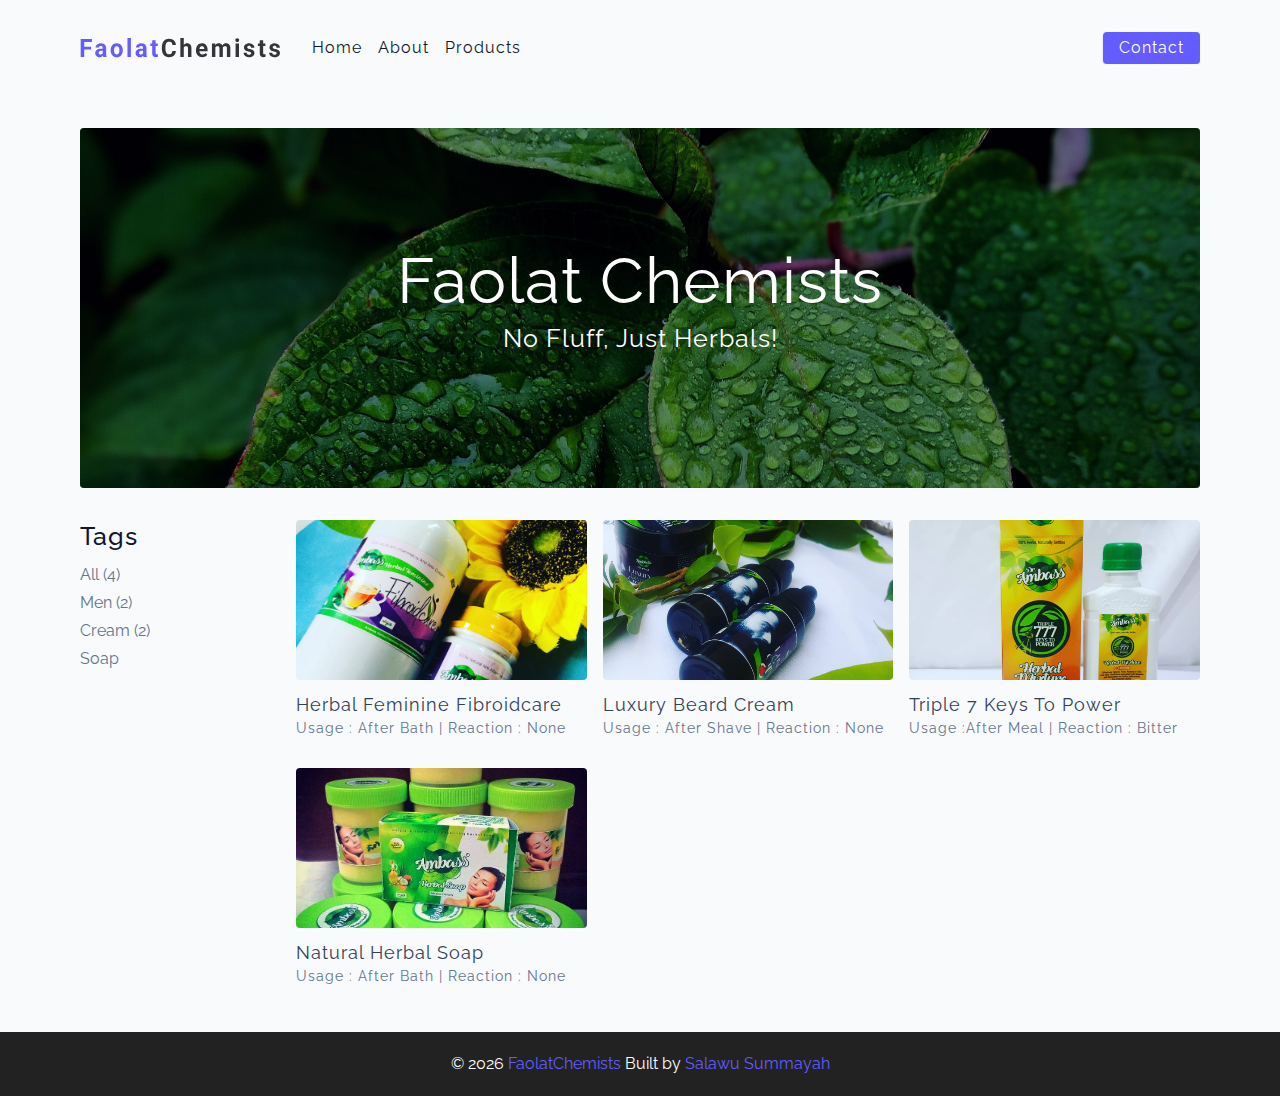
<file: index.html>
<!DOCTYPE html>
<html>
<head>
	<meta charset="utf-8">
	<meta name="viewport" content="width=device-width, initial-scale=1">
	<title>Faolat Chemists</title>
	<link rel="shortcut icon" href="./assets/favicon.ico" type="image/x-icon" />
    <!-- normalize -->
    <link rel="stylesheet" href="./css/normalize.css" />
    <!-- font-awesome -->
    <link
      rel="stylesheet"
      href="https://cdnjs.cloudflare.com/ajax/libs/font-awesome/5.14.0/css/all.min.css"
    />
    <!-- main css -->
    <link rel="stylesheet" href="./css/main.css" />
    <!-- font -->
    <link rel="preconnect" href="https://fonts.googleapis.com">
    <link rel="preconnect" href="https://fonts.gstatic.com" crossorigin>
    <link href="https://fonts.googleapis.com/css2?family=Raleway&display=swap" rel="stylesheet">
  </head>
  <body>
</head>
<body>
<!-- nav  -->
    <nav class="navbar">
      <div class="nav-center">
        <div class="nav-header">
          <a href="index.html" class="nav-logo">
            <img src="./assets/logo.svg" alt="simply recipes" />
          </a>
          <button class="nav-btn btn">
            <i class="fas fa-align-justify"></i>
          </button>
        </div>
        <div class="nav-links">
          <a href="index.html" class="nav-link"> home </a>
          <a href="about.html" class="nav-link"> about </a>
          <a href="recipes.html" class="nav-link"> products </a>

          <div class="nav-link contact-link">
            <a href="contact.html" class="btn"> contact </a>
          </div>
        </div>
      </div>
    </nav>
    <!-- end of nav -->
    <!-- main -->
    <main class="page">
      <!-- header -->
      <header class="hero">
        <div class="hero-container">
          <div class="hero-text">
            <h1>Faolat Chemists</h1>
            <h4>no fluff, just Herbals!</h4>
          </div>
        </div>
      </header>
      <!-- end of header -->
      <section class="recipes-container">
        <!-- tag container -->
        <div class="tags-container">
          <h4>Tags</h4>
          <div class="tags-list">
            <a href="single-recipe.html">All (4)</a>
            <a href="single-recipe.html#beard">Men (2)</a>
            <a href="single-recipe.html#beard">Cream (2)</a>
            <a href="single-recipe.html#natural">Soap</a>
          </div>
        </div>
        <!-- end of tag container -->
        <!-- recipes list -->
        <div class="recipes-list">
          <!-- single recipe -->
          <a href="single-recipe.html" class="recipe">
            <img
              src="./assets/recipes/recipe-1.jpg"
              class="img recipe-img"
              alt=""
            />
            <h5>Herbal Feminine Fibroidcare</h5>
            <p>Usage : After Bath | Reaction : None</p>
          </a>
          <!-- end of single recipe -->
          <!-- single recipe -->
          <a href="single-recipe.html#beard" class="recipe">
            <img
              src="./assets/recipes/recipe-2.jpg"
              class="img recipe-img"
              alt=""
            />
            <h5> Luxury Beard Cream</h5>
            <p>Usage : After Shave | Reaction : None</p>
          </a>
          <!-- end of single recipe -->
          <!-- single recipe -->
          <a href="single-recipe.html#keys" class="recipe">
            <img
              src="./assets/recipes/recipe-3.jfif"
              class="img recipe-img"
              alt=""
            />
            <h5>Triple 7 keys To Power</h5>
            <p>Usage :After Meal | Reaction : Bitter</p>
          </a>
          <!-- end of single recipe -->
          <!-- single recipe -->
          <a href="single-recipe.html#natural" class="recipe">
            <img
              src="./assets/recipes/recipe-4.jpg"
              class="img recipe-img"
              alt=""
            />
            <h5>Natural Herbal Soap</h5>
            <p>Usage : After Bath | Reaction : None</p>
          </a>
          <!-- end of single recipe -->
        </div>
        <!-- end of recipes list -->
      </section>
    </main>
    <!-- end of main -->
    <!-- footer -->
    <footer class="page-footer">
      <p>
        &copy; <span id="date"></span>
        <span class="footer-logo">FaolatChemists</span> Built by
        <a href="https://github.com/summayah13">Salawu Summayah</a>
      </p>
    </footer>
    <script src="./js/app.js"></script>
  </body>
</html>
</body>
</html>
</file>
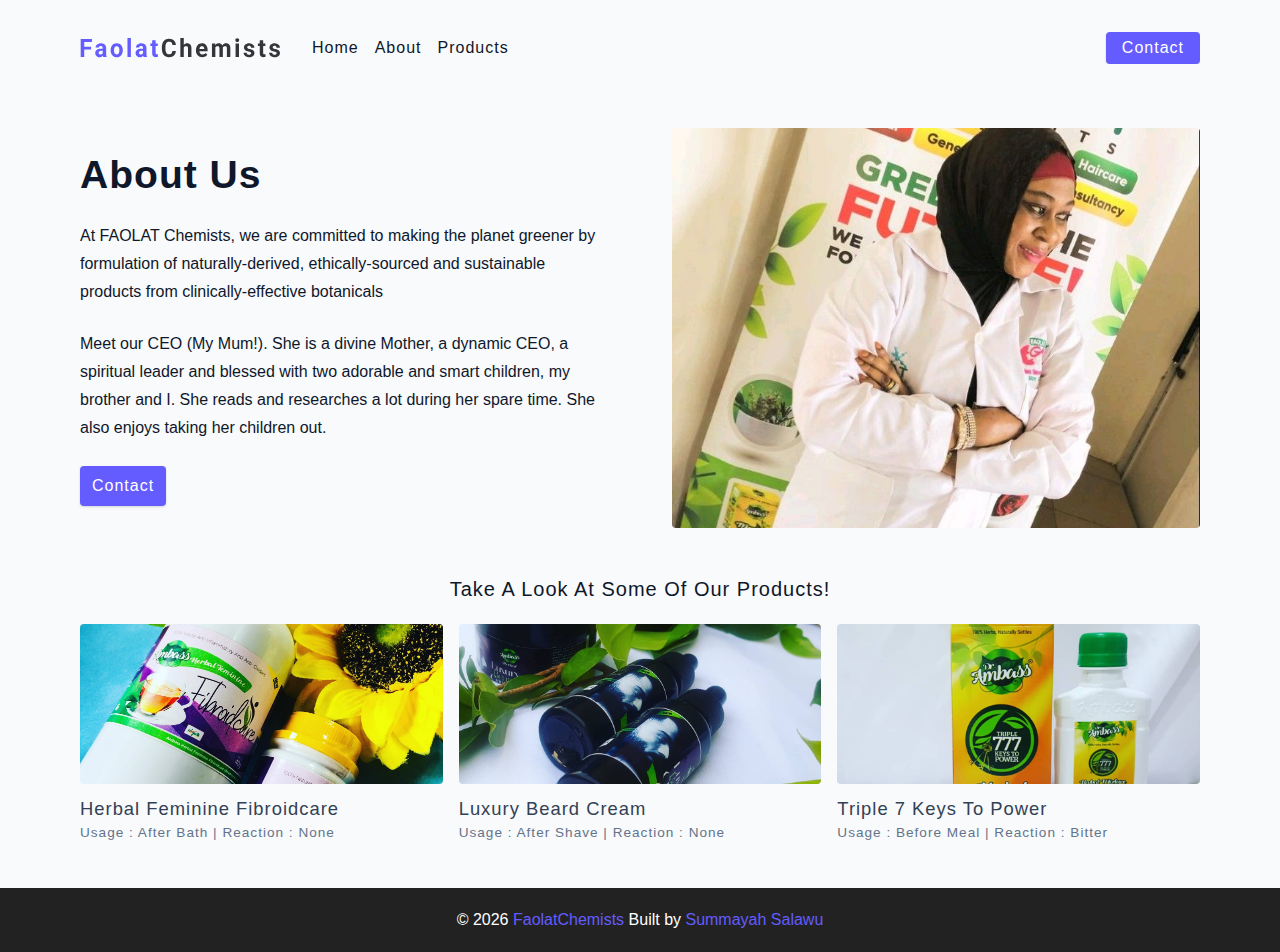
<file: about.html>
<!DOCTYPE html>
<html lang="en">
  <head>
    <meta charset="UTF-8" />
    <meta http-equiv="X-UA-Compatible" content="IE=edge" />
    <meta name="viewport" content="width=device-width, initial-scale=1.0" />
    <title>About</title>
    <!-- favicon -->
    <link rel="shortcut icon" href="./assets/favicon.ico" type="image/x-icon" />
    <!-- normalize -->
    <link rel="stylesheet" href="./css/normalize.css" />
    <!-- font-awesome -->
    <link
      rel="stylesheet"
      href="https://cdnjs.cloudflare.com/ajax/libs/font-awesome/5.14.0/css/all.min.css"
    />
    <!-- main css -->
    <link rel="stylesheet" href="./css/main.css" />
  </head>
  <body>
    <!-- nav  -->
    <nav class="navbar">
      <div class="nav-center">
        <div class="nav-header">
          <a href="index.html" class="nav-logo">
            <img src="./assets/logo.svg" alt="simply recipes" />
          </a>
          <button class="nav-btn btn">
            <i class="fas fa-align-justify"></i>
          </button>
        </div>
        <div class="nav-links">
          <a href="index.html" class="nav-link"> home </a>
          <a href="about.html" class="nav-link"> about </a>
          <a href="recipes.html" class="nav-link"> products </a>

          <div class="nav-link contact-link">
            <a href="contact.html" class="btn"> contact </a>
          </div>
        </div>
      </div>
    </nav>
    <!-- end of nav -->
    <main class="page">
      <section class="about-page">
        <article>
          <h2>About Us</h2>
          <p>
            At FAOLAT Chemists, we are committed to making the planet greener by formulation of naturally-derived, ethically-sourced and sustainable products from clinically-effective botanicals
          </p>
          <p>
            Meet our CEO (My Mum!). She is a divine Mother, a dynamic CEO, a spiritual leader and blessed with two adorable and smart children, my brother and I. She reads and researches a lot during her spare time. She also enjoys taking her children out.
          </p>
          <a href="contact.html" class="btn"> contact </a>
        </article>
        <!-- needs fixes -->
        <img
          src="./assets/about.jfif"
          alt="Person Pouring Salt in Bowl"
          class="img about-img"
        />
      </section>
      <section class="featured-recipes">
        <h5 class="featured-title">Take A Look At Some Of Our Products!</h5>
        <div class="recipes-list">
          <!-- single recipe -->
          <a href="single-recipe.html" class="recipe">
            <img
              src="./assets/recipes/recipe-1.jpg"
              class="img recipe-img"
              alt=""
            />
            <h5>Herbal Feminine Fibroidcare</h5>
            <p>Usage : After Bath | Reaction : None</p>
          </a>
          <!-- end of single recipe -->
          <!-- single recipe -->
          <a href="single-recipe.html" class="recipe">
            <img
              src="./assets/recipes/recipe-2.jpg"
              class="img recipe-img"
              alt=""
            />
            <h5>Luxury Beard Cream</h5>
            <p>Usage : After Shave | Reaction : None</p>
          </a>
          <!-- end of single recipe -->
          <!-- single recipe -->
          <a href="single-recipe.html" class="recipe">
            <img
              src="./assets/recipes/recipe-3.jfif"
              class="img recipe-img"
              alt=""
            />
            <h5>Triple 7 keys To Power</h5>
            <p>Usage : Before Meal | Reaction : Bitter</p>
          </a>
          <!-- end of single recipe -->
        </div>
      </section>
    </main>
    <!-- footer -->
    <footer class="page-footer">
      <p>
        &copy; <span id="date"></span>
        <span class="footer-logo">FaolatChemists</span> Built by
        <a href="https://github.com/summayah13">Summayah Salawu</a>
      </p>
    </footer>
    <script src="./js/app.js"></script>
  </body>
</html>
</file>
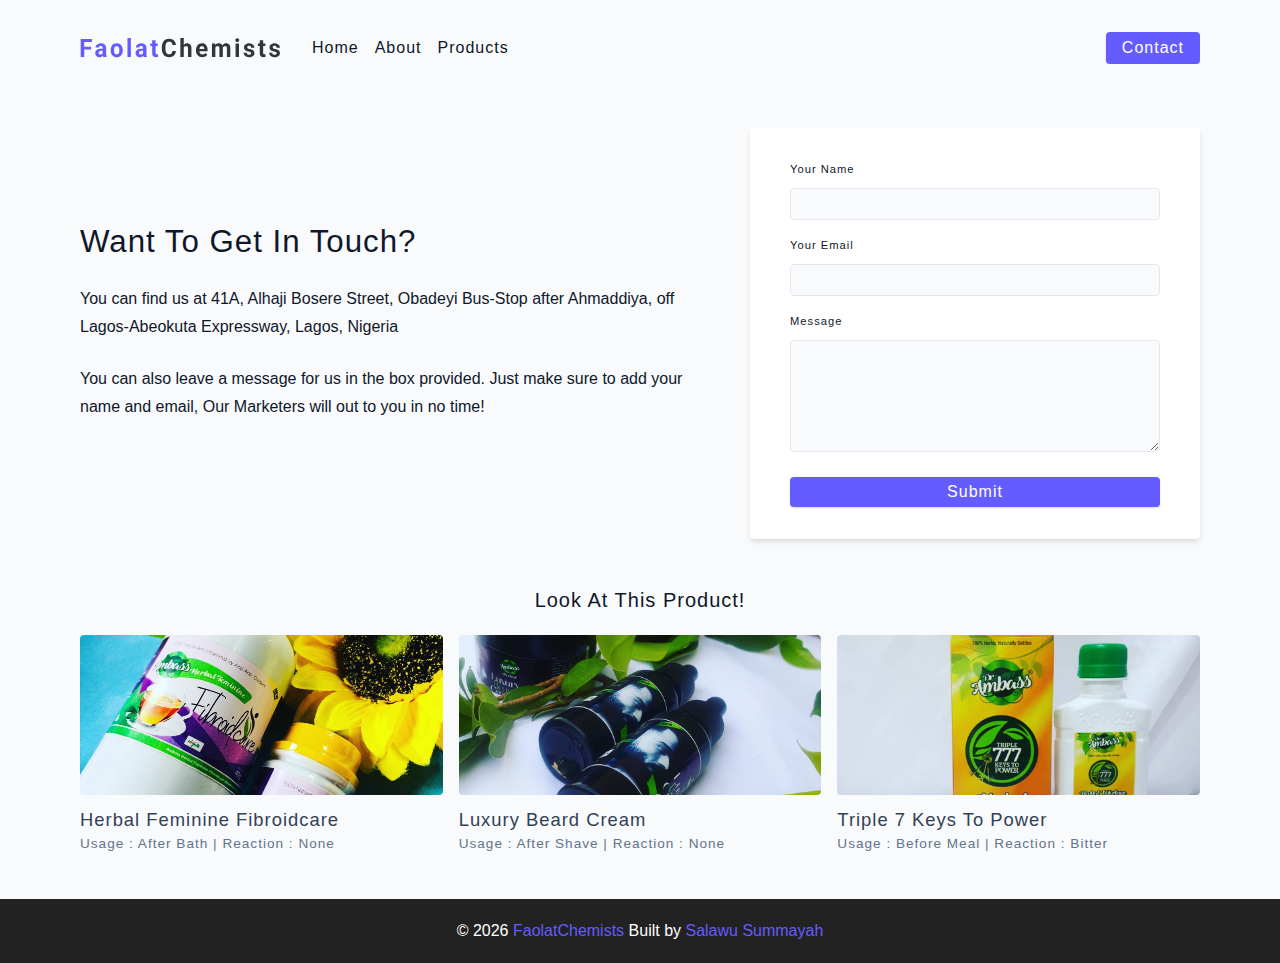
<file: contact.html>
<!DOCTYPE html>
<html lang="en">
  <head>
    <meta charset="UTF-8" />
    <meta http-equiv="X-UA-Compatible" content="IE=edge" />
    <meta name="viewport" content="width=device-width, initial-scale=1.0" />
    <title>Contact</title>
    <!-- favicon -->
    <link rel="shortcut icon" href="./assets/favicon.ico" type="image/x-icon" />
    <!-- normalize -->
    <link rel="stylesheet" href="./css/normalize.css" />
    <!-- font-awesome -->
    <link
      rel="stylesheet"
      href="https://cdnjs.cloudflare.com/ajax/libs/font-awesome/5.14.0/css/all.min.css"
    />
    <!-- main css -->
    <link rel="stylesheet" href="./css/main.css" />
  </head>
  <body>
    <!-- nav  -->
    <nav class="navbar">
      <div class="nav-center">
        <div class="nav-header">
          <a href="index.html" class="nav-logo">
            <img src="./assets/logo.svg" alt="simply recipes" />
          </a>
          <button class="nav-btn btn">
            <i class="fas fa-align-justify"></i>
          </button>
        </div>
        <div class="nav-links">
          <a href="index.html" class="nav-link"> home </a>
          <a href="about.html" class="nav-link"> about </a>
          <a href="recipes.html" class="nav-link"> products </a>

          <div class="nav-link contact-link">
            <a href="contact.html" class="btn"> contact </a>
          </div>
        </div>
      </div>
    </nav>
    <!-- end of nav -->
    <main class="page">
     <section class="contact-container">
          <article class="contact-info">
            <h3>Want To Get In Touch?</h3>
            <p>
             You can find us at 41A, Alhaji Bosere Street, Obadeyi Bus-Stop after Ahmaddiya, off Lagos-Abeokuta Expressway, Lagos, Nigeria
            </p>
            <p>
               You can also leave a message for us in the box provided. Just make sure to add your name and email, Our Marketers will out to you in no time!
            </p>
          </article>
          <article>
            <form class="form contact-form">
              <div class="form-row">
                <label html="name" class="form-label">your name</label>
                <input type="text" name="name" id="name" class="form-input" />
              </div>
              <div class="form-row">
                <label html="email" class="form-label">your email</label>
                <input type="text" name="email" id="email" class="form-input" />
              </div>
              <div class="form-row">
                <label html="message" class="form-label">message</label>
                <textarea name="message" id="message" class="form-textarea"></textarea>
              </div>
              <button type="submit" class="btn btn-block">
                submit
              </button>
            </form>
          </article>
        </section>
     <!-- featured recipes -->
       <section class="featured-recipes">
        <h5 class="featured-title">Look at this product!</h5>
        <div class="recipes-list">
          <!-- single recipe -->
          <a href="single-recipe.html" class="recipe">
            <img
              src="./assets/recipes/recipe-1.jpg"
              class="img recipe-img"
              alt=""
            />
            <h5>Herbal Feminine Fibroidcare</h5>
            <p>Usage : After Bath | Reaction : None</p>
          </a>
          <!-- end of single recipe -->
          <!-- single recipe -->
          <a href="single-recipe.html" class="recipe">
            <img
              src="./assets/recipes/recipe-2.jpg"
              class="img recipe-img"
              alt=""
            />
            <h5>Luxury Beard Cream</h5>
            <p>Usage : After Shave | Reaction : None</p>
          </a>
          <!-- end of single recipe -->
          <!-- single recipe -->
          <a href="single-recipe.html" class="recipe">
            <img
              src="./assets/recipes/recipe-3.jfif"
              class="img recipe-img"
              alt=""
            />
            <h5>Triple 7 keys To Power</h5>
            <p>Usage : Before Meal | Reaction : Bitter</p>
          </a>
          <!-- end of single recipe -->
        </div>
      </section>
    </main>
    <!-- footer -->
    <footer class="page-footer">
      <p>
        &copy; <span id="date"></span>
        <span class="footer-logo">FaolatChemists</span> Built by
        <a href="https://github.com/summayah13">Salawu Summayah</a>
      </p>
    </footer>
    <script src="./js/app.js"></script>
  </body>
</html>
</file>
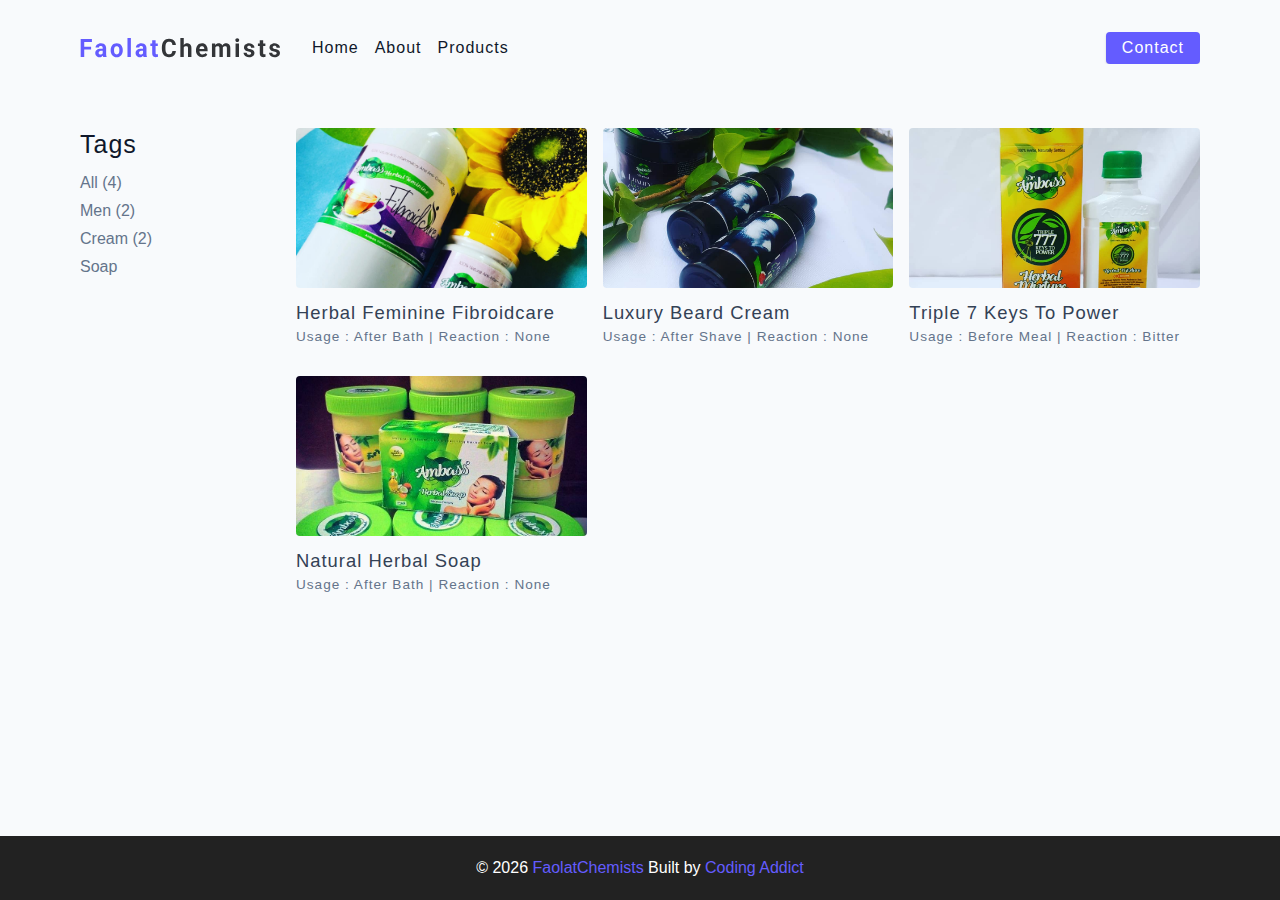
<file: recipes.html>
<!DOCTYPE html>
<html lang="en">
  <head>
    <meta charset="UTF-8" />
    <meta http-equiv="X-UA-Compatible" content="IE=edge" />
    <meta name="viewport" content="width=device-width, initial-scale=1.0" />
    <title>Products</title>
    <!-- favicon -->
    <link rel="shortcut icon" href="./assets/favicon.ico" type="image/x-icon" />
    <!-- normalize -->
    <link rel="stylesheet" href="./css/normalize.css" />
    <!-- font-awesome -->
    <link
      rel="stylesheet"
      href="https://cdnjs.cloudflare.com/ajax/libs/font-awesome/5.14.0/css/all.min.css"
    />
    <!-- main css -->
    <link rel="stylesheet" href="./css/main.css" />
  </head>
  <body>
    <!-- nav  -->
    <nav class="navbar">
      <div class="nav-center">
        <div class="nav-header">
          <a href="index.html" class="nav-logo">
            <img src="./assets/logo.svg" alt="simply recipes" />
          </a>
          <button class="nav-btn btn">
            <i class="fas fa-align-justify"></i>
          </button>
        </div>
        <div class="nav-links">
          <a href="index.html" class="nav-link"> home </a>
          <a href="about.html" class="nav-link"> about </a>
          <a href="recipes.html" class="nav-link"> products </a>

          <div class="nav-link contact-link">
            <a href="contact.html" class="btn"> contact </a>
          </div>
        </div>
      </div>
    </nav>
    <!-- end of nav -->
    <!-- main -->
    <main class="page">
      <section class="recipes-container">
        <!-- tag container -->
        <div class="tags-container">
          <h4>Tags</h4>
          <div class="tags-list">
            <a href="single-recipe.html">All (4)</a>
            <a href="single-recipe.html#beard">Men (2)</a>
            <a href="single-recipe.html#beard">Cream (2)</a>
            <a href="single-recipe.html#natural">Soap</a>
          </div>
        </div>
        <!-- end of tag container -->
          <div class="recipes-list">

          <!-- Herbal Feminine Fibroidcare -->
          <a href="single-recipe.html" class="recipe">
            <img
              src="./assets/recipes/recipe-1.jpg"
              class="img recipe-img"
              alt=""
            />
            <h5>Herbal Feminine Fibroidcare</h5>
            <p>Usage : After Bath | Reaction : None</p>
          </a>
          <!-- End of Herbal Feminine Fibroidcare -->

          <!-- Luxury Beard Cream -->
          <a href="single-recipe.html#beard" class="recipe">
            <img
              src="./assets/recipes/recipe-2.jpg"
              class="img recipe-img"
              alt=""
            />
            <h5>Luxury Beard Cream</h5>
            <p>Usage : After Shave | Reaction : None</p>
          </a>
          <!-- End of Luxury Beard Cream -->

          <!-- Triple 7 keys To Power -->
          <a href="single-recipe.html#keys" class="recipe">
            <img
              src="./assets/recipes/recipe-3.jfif"
              class="img recipe-img"
              alt=""
            />
            <h5>Triple 7 keys To Power</h5>
            <p>Usage : Before Meal | Reaction : Bitter</p>
          </a>
          <!-- End of Triple 7 keys To Power -->

          <!-- Natural Herbal Soap -->
          <a href="single-recipe.html#natural" class="recipe">
            <img
              src="./assets/recipes/recipe-4.jpg"
              class="img recipe-img"
              alt=""
            />
            <h5>Natural Herbal Soap</h5>
            <p>Usage : After Bath | Reaction : None</p>
          </a>
          <!-- End of Natural Herbal Soap -->

        </div>
      </section>
    </main>
    <!-- end of main -->
    <!-- footer -->
    <footer class="page-footer">
      <p>
        &copy; <span id="date"></span>
        <span class="footer-logo">FaolatChemists</span> Built by
        <a href="https://www.johnsmilga.com/">Coding Addict</a>
      </p>
    </footer>
    <script src="./js/app.js"></script>
  </body>
</html>
</file>
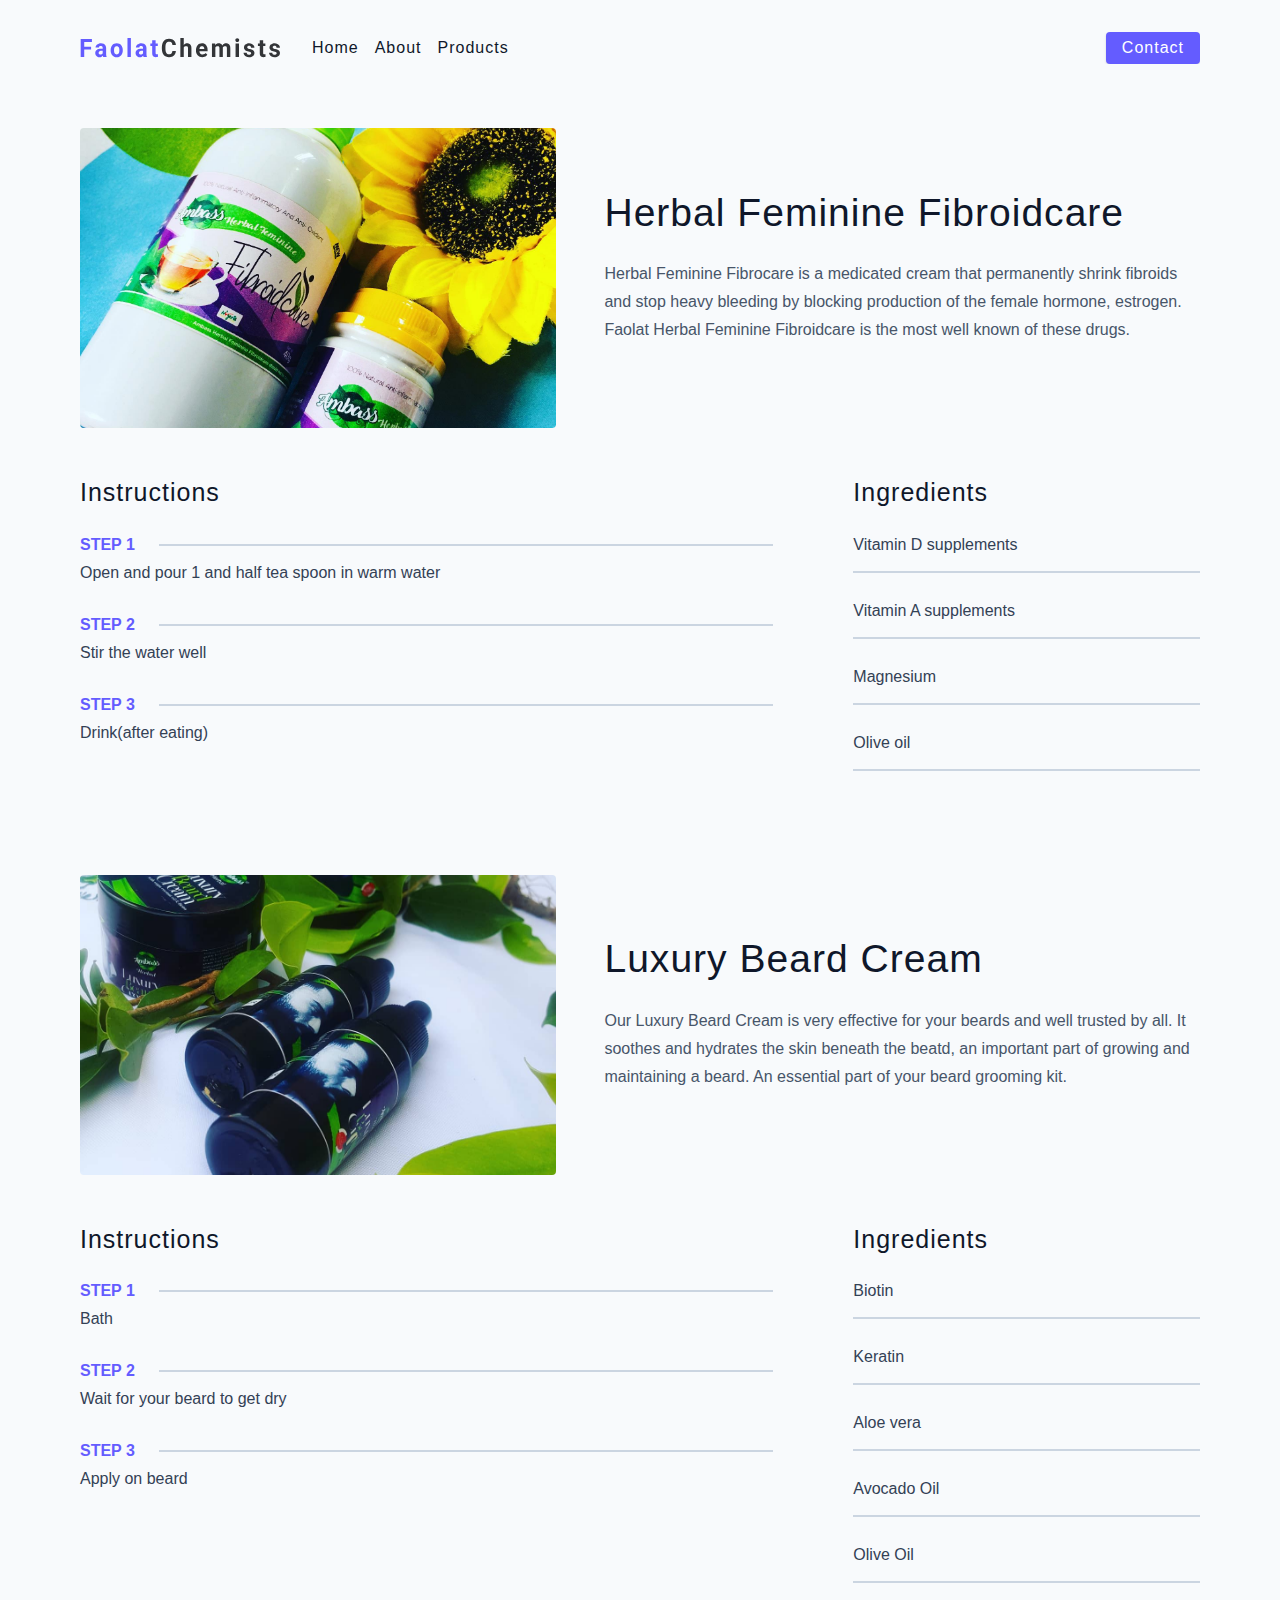
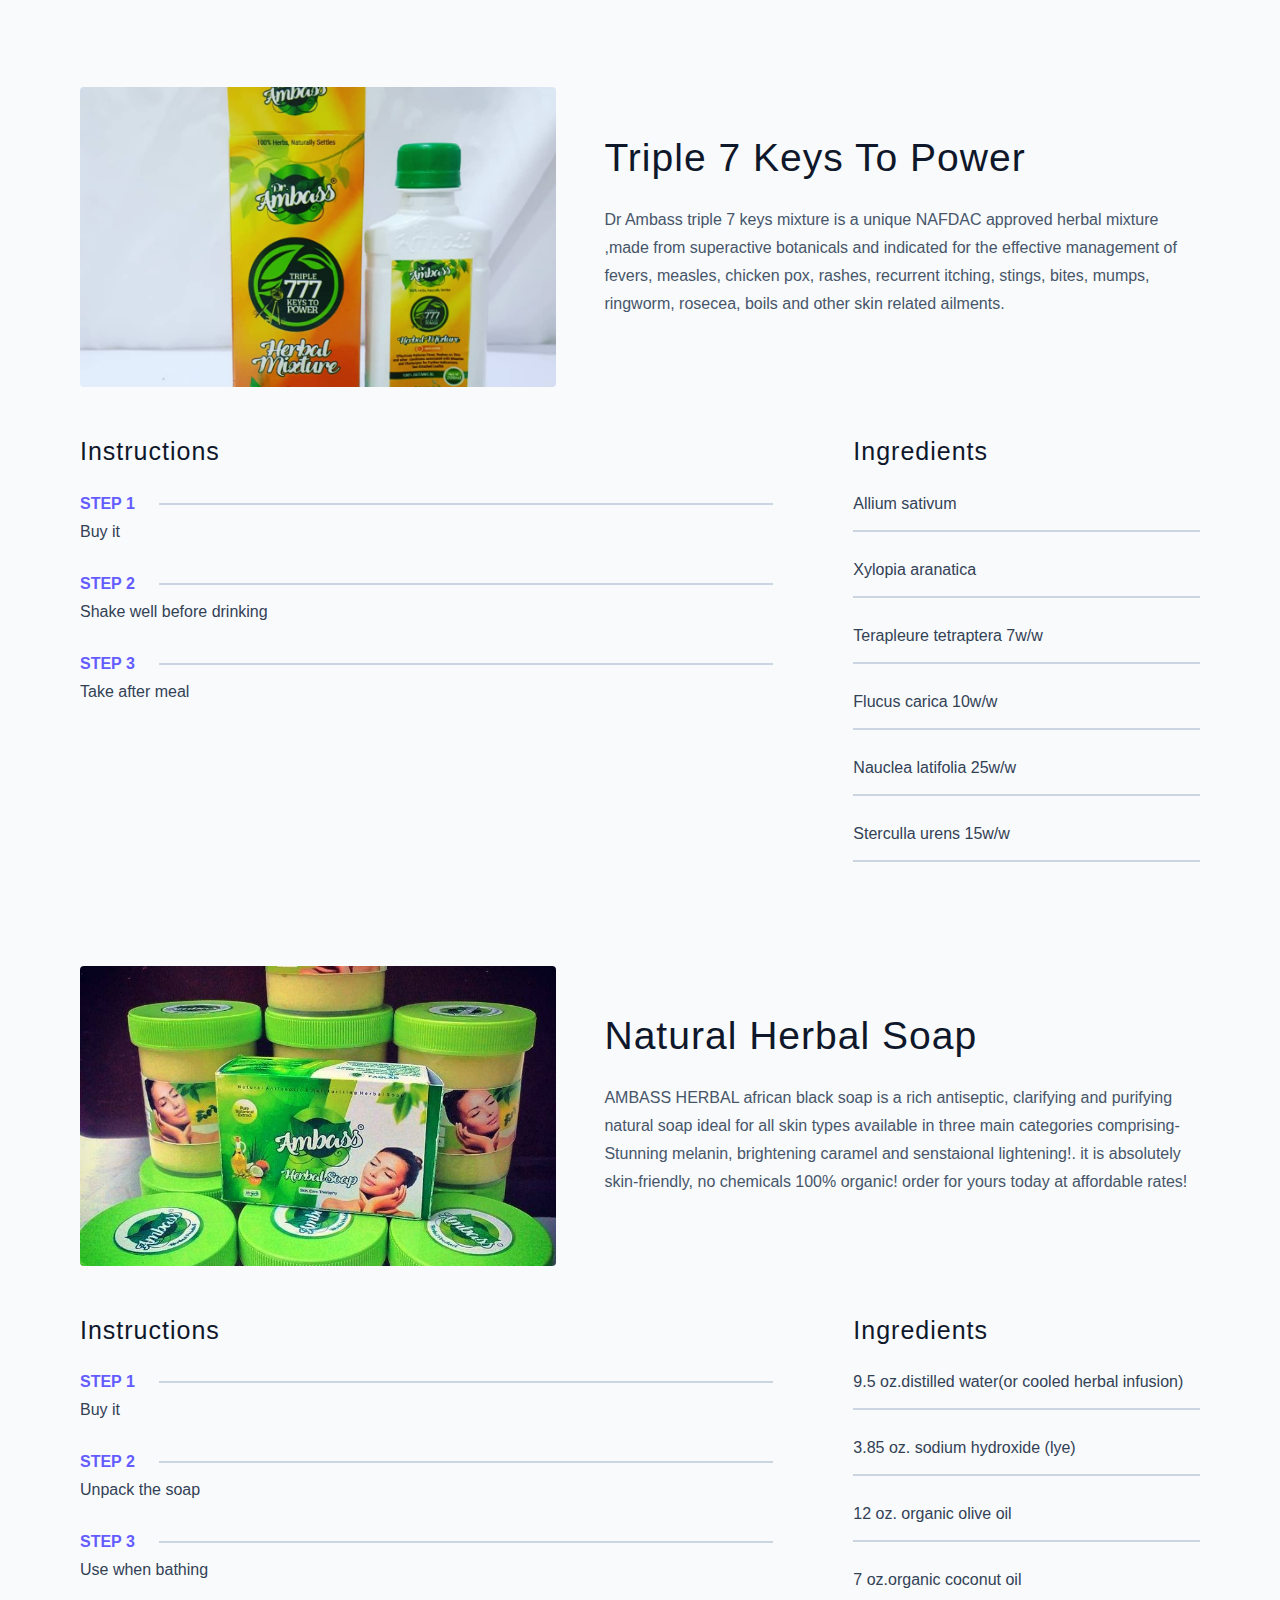
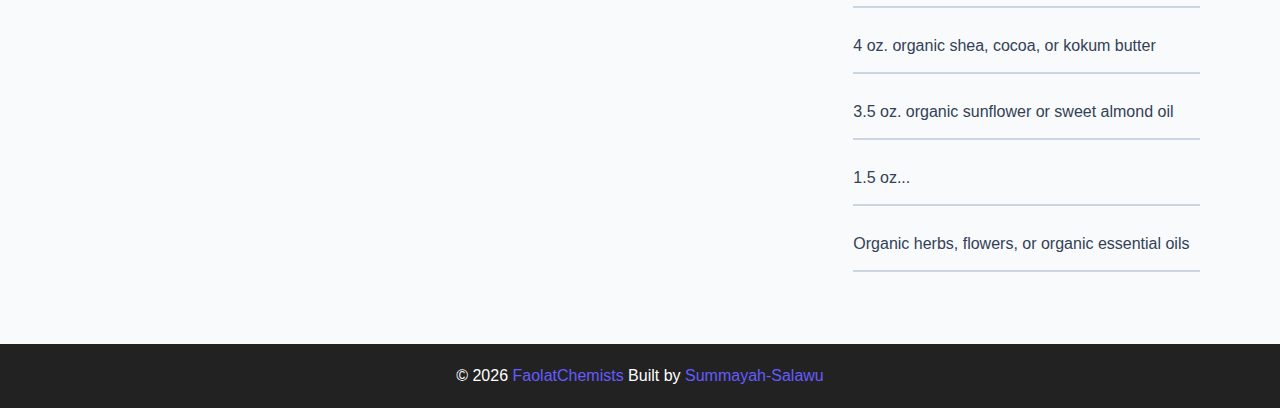
<file: single-recipe.html>
<!DOCTYPE html>
<html lang="en">
  <head>
    <meta charset="UTF-8" />
    <meta http-equiv="X-UA-Compatible" content="IE=edge" />
    <meta name="viewport" content="width=device-width, initial-scale=1.0" />
    <title>Single Product</title>
    <!-- favicon -->
    <link rel="shortcut icon" href="./assets/favicon.ico" type="image/x-icon" />
    <!-- normalize -->
    <link rel="stylesheet" href="./css/normalize.css" />
    <!-- font-awesome -->
    <link
      rel="stylesheet"
      href="https://cdnjs.cloudflare.com/ajax/libs/font-awesome/5.14.0/css/all.min.css"
    />
    <!-- main css -->
    <link rel="stylesheet" href="./css/main.css" />
  </head>
  <body>
    <!-- nav  -->
    <nav class="navbar">
      <div class="nav-center">
        <div class="nav-header">
          <a href="index.html" class="nav-logo">
            <img src="./assets/logo.svg" alt="simply recipes" />
          </a>
          <button class="nav-btn btn">
            <i class="fas fa-align-justify"></i>
          </button>
        </div>
        <div class="nav-links">
          <a href="index.html" class="nav-link"> home </a>
          <a href="about.html" class="nav-link"> about </a>
          <a href="recipes.html" class="nav-link"> products </a>
          <div class="nav-link contact-link">
            <a href="contact.html" class="btn"> contact </a>
          </div>
        </div>
      </div>
    </nav>
    <!-- end of nav -->

        <!-- Herbal Feminine Fibroidcare -->
    <main class="page">
      <div class="recipe-page">
        <section class="recipe-hero">
          <img
            src="./assets/recipes/recipe-1.jpg"
            class="img recipe-hero-img"
          />
          <article class="recipe-info">
            <h2>Herbal Feminine Fibroidcare</h2>
            <p>
            	Herbal Feminine Fibrocare is a medicated cream that permanently shrink fibroids
            	and stop heavy bleeding by blocking production of the female hormone, estrogen.
            	 Faolat Herbal Feminine Fibroidcare is the most well known of these drugs.
            </p>
          </article>
        </section>
        <!-- content -->
        <section class="recipe-content">
          <article>
            <h4>instructions</h4>
            <!-- single instruction -->
            <div class="single-instruction">
              <header>
                <p>step 1</p>
                <div></div>
              </header>
              <p>
                Open and pour 1 and half tea spoon in warm water
              </p>
            </div>
            <!-- end of single instruction -->
            <!-- single instruction -->
            <div class="single-instruction">
              <header>
                <p>step 2</p>
                <div></div>
              </header>
              <p>
                Stir the water well
              </p>
            </div>
            <!-- end of single instruction -->
            <!-- single instruction -->
            <div class="single-instruction">
              <header>
                <p>step 3</p>
                <div></div>
              </header>
              <p>
                Drink(after eating)
              </p>
            </div>
            <!-- end of single instruction -->
          </article>
          <article class="second-column">
            <div>
              <h4>ingredients</h4>
              <p class="single-ingredient">Vitamin D supplements</p>
              <p class="single-ingredient">Vitamin A supplements</p>
              <p class="single-ingredient">Magnesium</p>
              <p class="single-ingredient">Olive oil</p>
            </div>
          </article>
        </section>
      </div>
    </main>
    <!-- End of Herbal Feminine Fibroidcare -->

    <!-- Luxury Beard Cream -->
    <main id="beard" class="page">
      <div class="recipe-page">
        <section class="recipe-hero">
          <img
            src="./assets/recipes/recipe-2.jpg"
            class="img recipe-hero-img"
          />
          <article class="recipe-info">
            <h2>Luxury Beard Cream</h2>
            <p>
              Our Luxury Beard Cream is very effective for your beards and
              well trusted by all. It soothes and hydrates the skin beneath the beatd, an important part of growing and maintaining a beard. An essential part of your beard grooming kit.
            </p>
          </article>
        </section>
        <!-- content -->
        <section class="recipe-content">
          <article>
            <h4>instructions</h4>
            <!-- single instruction -->
            <div class="single-instruction">
              <header>
                <p>step 1</p>
                <div></div>
              </header>
              <p>
                Bath
              </p>
            </div>
            <!-- end of single instruction -->
            <!-- single instruction -->
            <div class="single-instruction">
              <header>
                <p>step 2</p>
                <div></div>
              </header>
              <p>
               Wait for  your beard to get dry
              </p>
            </div>
            <!-- end of single instruction -->
            <!-- single instruction -->
            <div class="single-instruction">
              <header>
                <p>step 3</p>
                <div></div>
              </header>
              <p>
               Apply on beard 
              </p>
            </div>
            <!-- end of single instruction -->
          </article>
          <article class="second-column">
            <div>
              <h4>ingredients</h4>
              <p class="single-ingredient">Biotin</p>
              <p class="single-ingredient">Keratin</p>
              <p class="single-ingredient">Aloe vera</p>
              <p class="single-ingredient">Avocado Oil</p>
              <p class="single-ingredient">Olive Oil</p>
            </div>
          </article>
        </section>
      </div>
    </main>
    <!-- End of Luxury Beard Cream -->

    <!-- Triple 7 Keys To Power -->
    <main id="keys" class="page">
      <div class="recipe-page">
        <section class="recipe-hero">
          <img
            src="./assets/recipes/recipe-3.jfif"
            class="img recipe-hero-img"
          />
          <article class="recipe-info">
            <h2>Triple 7 Keys To Power</h2>
            <p>
            	Dr Ambass triple 7 keys mixture is a unique NAFDAC approved herbal mixture ,made from superactive botanicals and indicated for the effective management of fevers, measles, chicken pox, rashes, recurrent itching, stings, bites, mumps, ringworm, rosecea, boils and other skin related ailments. 
            </p>
          </article>
        </section>
        <!-- content -->
        <section class="recipe-content">
          <article>
            <h4>instructions</h4>
            <!-- single instruction -->
            <div class="single-instruction">
              <header>
                <p>step 1</p>
                <div></div>
              </header>
              <p>
                Buy it
              </p>
            </div>
            <!-- end of single instruction -->
            <!-- single instruction -->
            <div class="single-instruction">
              <header>
                <p>step 2</p>
                <div></div>
              </header>
              <p>
                Shake well before drinking
              </p>
            </div>
            <!-- end of single instruction -->
            <!-- single instruction -->
            <div class="single-instruction">
              <header>
                <p>step 3</p>
                <div></div>
              </header>
              <p>
                Take after meal
              </p>
            </div>
            <!-- end of single instruction -->
          </article>
          <article class="second-column">
            <div>
              <h4>ingredients</h4>
              <p class="single-ingredient">Allium sativum</p>
              <p class="single-ingredient">Xylopia aranatica</p>
              <p class="single-ingredient">Terapleure tetraptera 7w/w</p>
              <p class="single-ingredient">Flucus carica 10w/w</p>
              <p class="single-ingredient">Nauclea latifolia 25w/w</p>
              <p class="single-ingredient">Sterculla urens 15w/w</p>
            </div>
          </article>
        </section>
      </div>
    </main>
    <!-- End of Triple 7 Keys To Power -->

    <!-- Natural Herbal Soap -->
    <main id="natural" class="page">
      <div class="recipe-page">
        <section class="recipe-hero">
          <img
            src="./assets/recipes/recipe-4.jpg"
            class="img recipe-hero-img"
          />
          <article class="recipe-info">
            <h2>Natural Herbal Soap</h2>
            <p>
              AMBASS HERBAL african black soap is a rich antiseptic, clarifying and purifying natural soap ideal for all skin types available in three main categories comprising-Stunning melanin, brightening caramel and senstaional lightening!. it is absolutely skin-friendly, no chemicals 100% organic!
              order for yours today at affordable rates!
            </p>
          </article>
        </section>
        <!-- content -->
        <section class="recipe-content">
          <article>
            <h4>instructions</h4>
            <!-- single instruction -->
            <div class="single-instruction">
              <header>
                <p>step 1</p>
                <div></div>
              </header>
              <p>
                Buy it
              </p>
            </div>
            <!-- end of single instruction -->
            <!-- single instruction -->
            <div class="single-instruction">
              <header>
                <p>step 2</p>
                <div></div>
              </header>
              <p>
                Unpack the soap
              </p>
            </div>
            <!-- end of single instruction -->
            <!-- single instruction -->
            <div class="single-instruction">
              <header>
                <p>step 3</p>
                <div></div>
              </header>
              <p>
              	Use when bathing               
              </p>
            </div>
            <!-- end of single instruction -->
          </article>
          <article class="second-column">
            <div>
              <h4>ingredients</h4>
              <p class="single-ingredient">9.5 oz.distilled water(or cooled herbal infusion)</p>
              <p class="single-ingredient">3.85 oz. sodium hydroxide (lye)</p>
              <p class="single-ingredient">12 oz. organic olive oil</p>
              <p class="single-ingredient">7 oz.organic coconut oil</p>
              <p class="single-ingredient">4 oz. organic shea, cocoa, or kokum butter</p>
              <p class="single-ingredient">3.5 oz. organic sunflower or sweet almond oil</p>
              <p class="single-ingredient">1.5 oz...</p>
              <p class="single-ingredient">Organic herbs, flowers, or organic essential oils</p>

            </div>
          </article>
        </section>
      </div>
    </main>
    <!-- End of Natural Herbal Soap -->

    <!-- footer -->
    <footer class="page-footer">
      <p>
        &copy; <span id="date"></span>
        <span class="footer-logo">FaolatChemists</span> Built by
        <a href="https://github.com/summayah13">Summayah-Salawu</a>
      </p>
    </footer>
    <script src="./js/app.js"></script>
  </body>
</html>
</file>
<file: css/main.css>
*,
::after,
::before {
  box-sizing: border-box;
}
/* fonts */

html {
  font-size: 100%;
} /*16px*/

:root {
  /* colors */
  --primary-100: #e2e0ff;
  --primary-200: #c1beff;
  --primary-300: #a29dff;
  --primary-400: #837dff;
  --primary-500: #645cff;
  --primary-600: #504acc;
  --primary-700: #3c3799;
  --primary-800: #282566;
  --primary-900: #141233;

  /* grey */
  --grey-50: #f8fafc;
  --grey-100: #f1f5f9;
  --grey-200: #e2e8f0;
  --grey-300: #cbd5e1;
  --grey-400: #94a3b8;
  --grey-500: #64748b;
  --grey-600: #475569;
  --grey-700: #334155;
  --grey-800: #1e293b;
  --grey-900: #0f172a;
  /* rest of the colors */
  --black: #222;
  --white: #fff;
  --red-light: #f8d7da;
  --red-dark: #842029;
  --green-light: #d1e7dd;
  --green-dark: #0f5132;

  /* fonts  */
  --headingFont: 'Raleway', sans-serif;
  --bodyFont: 'Raleway', sans-serif;
  --smallText: 0.7em;
  /* rest of the vars */
  --backgroundColor: var(--grey-50);
  --textColor: var(--grey-900);
  --borderRadius: 0.25rem;
  --letterSpacing: 1px;
  --transition: 0.3s ease-in-out all;
  --max-width: 1120px;
  --fixed-width: 600px;

  /* box shadow*/
  --shadow-1: 0 1px 3px 0 rgba(0, 0, 0, 0.1), 0 1px 2px 0 rgba(0, 0, 0, 0.06);
  --shadow-2: 0 4px 6px -1px rgba(0, 0, 0, 0.1),
    0 2px 4px -1px rgba(0, 0, 0, 0.06);
  --shadow-3: 0 10px 15px -3px rgba(0, 0, 0, 0.1),
    0 4px 6px -2px rgba(0, 0, 0, 0.05);
  --shadow-4: 0 20px 25px -5px rgba(0, 0, 0, 0.1),
    0 10px 10px -5px rgba(0, 0, 0, 0.04);
}

body {
  background: var(--backgroundColor);
  font-family: var(--bodyFont);
  font-weight: 400;
  line-height: 1.75;
  color: var(--textColor);
}

p {
  margin-top: 0;
  margin-bottom: 1.5rem;
  max-width: 40em;
}

h1,
h2,
h3,
h4,
h5 {

  margin: 0;
  margin-bottom: 1.38rem;
  font-family: var(--headingFont);
  font-weight: 400;
  line-height: 1.3;
  text-transform: capitalize;
  letter-spacing: var(--letterSpacing);
}


h1 {
  margin-top: 0;
  font-size: 3.052rem;
}

h2 {
  font-size: 2.441rem;
}

h3 {
  font-size: 1.953rem;
}

h4 {
  font-size: 1.563rem;
}

h5 {
  font-size: 1.25rem;
}

small,
.text-small {
  font-size: var(--smallText);
}

a {
  text-decoration: none;
}
ul {
  list-style-type: none;
  padding: 0;
}

.img {
  width: 100%;
  display: block;
  object-fit: cover;
}
/* buttons */

.btn {
  cursor: pointer;
  color: var(--white);
  background: var(--primary-500);
  border: transparent;
  border-radius: var(--borderRadius);
  letter-spacing: var(--letterSpacing);
  padding: 0.375rem 0.75rem;
  box-shadow: var(--shadow-1);
  transition: var(--transtion);
  text-transform: capitalize;
  display: inline-block;
}
.btn:hover {
  background: var(--primary-700);
  box-shadow: var(--shadow-3);
}
.btn-hipster {
  color: var(--primary-500);
  background: var(--primary-200);
}
.btn-hipster:hover {
  color: var(--primary-200);
  background: var(--primary-700);
}
.btn-block {
  width: 100%;
}

/* alerts */
.alert {
  padding: 0.375rem 0.75rem;
  margin-bottom: 1rem;
  border-color: transparent;
  border-radius: var(--borderRadius);
}

.alert-danger {
  color: var(--red-dark);
  background: var(--red-light);
}
.alert-success {
  color: var(--green-dark);
  background: var(--green-light);
}
/* form */

.form {
  width: 90vw;
  max-width: var(--fixed-width);
  background: var(--white);
  border-radius: var(--borderRadius);
  box-shadow: var(--shadow-2);
  padding: 2rem 2.5rem;
  margin: 3rem auto;
}
.form-label {
  display: block;
  font-size: var(--smallText);
  margin-bottom: 0.5rem;
  text-transform: capitalize;
  letter-spacing: var(--letterSpacing);
}
.form-input,
.form-textarea {
  width: 100%;
  padding: 0.375rem 0.75rem;
  border-radius: var(--borderRadius);
  background: var(--backgroundColor);
  border: 1px solid var(--grey-200);
}

.form-row {
  margin-bottom: 1rem;
}

.form-textarea {
  height: 7rem;
}
::placeholder {
  font-family: inherit;
  color: var(--grey-400);
}
.form-alert {
  color: var(--red-dark);
  letter-spacing: var(--letterSpacing);
  text-transform: capitalize;
}
/* alert */

@keyframes spinner {
  to {
    transform: rotate(360deg);
  }
}

.loading {
  width: 6rem;
  height: 6rem;
  border: 5px solid var(--grey-400);
  border-radius: 50%;
  border-top-color: var(--primary-500);
  animation: spinner 0.6s linear infinite;
}
.loading {
  margin: 0 auto;
}
/* title */

.title {
  text-align: center;
}

.title-underline {
  background: var(--primary-500);
  width: 7rem;
  height: 0.25rem;
  margin: 0 auto;
  margin-top: -1rem;
}

/*
=============== 
Navbar
===============
*/

.navbar {
  display: flex;
  align-items: center;
  justify-content: center;
}
.nav-center {
  width: 90vw;
  max-width: var(--max-width);
}
.nav-header {
  height: 6rem;
  display: flex;
  justify-content: space-between;
  align-items: center;
}
.nav-header img {
  width: 200px;
}
.nav-logo {
  display: flex;
  align-items: flex-end;
}

.nav-btn {
  padding: 0.15rem 0.75rem;
}
.nav-btn i {
  font-size: 1.25rem;
}
.nav-links {
  height: 0;
  overflow: hidden;
  display: flex;
  flex-direction: column;
  transition: var(--transition);
}
.show-links {
  height: 23.9375rem;
}

.nav-link {
  display: block;
  text-align: center;
  font-size: 1.25rem;
  text-transform: capitalize;
  color: var(--grey-900);
  letter-spacing: var(--letterSpacing);
  padding: 1rem 0;
  border-top: 1px solid var(--grey-500);
  transition: var(--transition);
}
.nav-link:hover {
  color: var(--primary-500);
}

.contact-link a {
  padding: 0.15rem 1rem;
}

@media screen and (min-width: 992px) {
  .navbar {
    height: 6rem;
  }
  .nav-center {
    display: flex;
    align-items: center;
  }
  .nav-header {
    padding: 0;
    margin-right: 2rem;
    height: auto;
  }

  .nav-btn {
    display: none;
  }
  .nav-links {
    height: auto !important;
    flex-direction: row;
    align-items: center;
    width: 100%;
  }
  .nav-link {
    padding: 0;
    border-top: none;
    margin-right: 1rem;
    font-size: 1rem;
  }
  .contact-link {
    margin-right: 0;
    margin-left: auto;
  }
}
/*
=============== 
Page
===============
*/

.page {
  width: 90vw;
  max-width: var(--max-width);
  margin: 0 auto;
}
.page {
  padding-top: 2rem;
  min-height: calc(100vh - (6rem + 4rem));
}
/*
=============== 
Footer
===============
*/

.page-footer {
  text-align: center;
  height: 4rem;
  display: flex;
  align-items: center;
  justify-content: center;
  background: var(--black);
  color: var(--white);
}
.page-footer h5 {
  margin-top: 0;
  margin-bottom: 0;
}
.page-footer p {
  margin-bottom: 0;
}
.page-footer .footer-logo,
.page-footer a {
  color: var(--primary-500);
}
/*
=============== 
Hero
===============
*/

.hero {
  height: 40vh;
  position: relative;
  margin-bottom: 2rem;
  background: url('../assets/main.jpg') center/cover no-repeat;
  border-radius: var(--borderRadius);
}
.hero-container {
  position: absolute;
  top: 0;
  left: 0;
  width: 100%;
  height: 100%;
  display: flex;
  align-items: center;
  justify-content: center;
  background: rgba(0, 0, 0, 0.4);
  border-radius: var(--borderRadius);
}
.hero-text {
  color: var(--white);
  text-align: center;
}

@media only screen and (min-width: 768px) {
  .hero-text h1 {
    font-size: 4rem;
    margin-bottom: 0;
  }
}

/*
=============== 
Products 
===============
*/

.recipes-container {
  display: grid;
  gap: 2rem 1rem;
}

.recipes-list {
  display: grid;
  gap: 2rem 1rem;
  padding-bottom: 3rem;
}
.tags-container {
  order: 1;
  display: flex;
  flex-direction: column;
  padding-bottom: 3rem;
  /* background: blue; */
}
.tags-container h4 {
  margin-bottom: 0.5rem;
  font-weight: 500;
}
.tags-list {
  display: grid;
  grid-template-columns: 1fr 1fr 1fr;
}
.tags-list a {
  text-transform: capitalize;
  display: block;
  color: var(--grey-500);
  transition: var(--transition);
}
.tags-list a:hover {
  color: var(--primary-500);
}
.recipe {
  display: block;
}
.recipe-img {
  height: 15rem;
  border-radius: var(--borderRadius);
  margin-bottom: 1rem;
}
.recipe h5 {
  margin-bottom: 0;
  margin-top: 0.25rem;
  line-height: 1;
  color: var(--grey-700);
}
.recipe p {
  margin-bottom: 0;
  line-height: 1;
  color: var(--grey-500);
  margin-top: 0.5rem;
  letter-spacing: var(--letterSpacing);
}
@media screen and (min-width: 576px) {
  .recipes-list {
    grid-template-columns: 1fr 1fr;
  }
  .recipe-img {
    height: 10rem;
  }
}

@media screen and (min-width: 992px) {
  .recipes-container {
    grid-template-columns: 200px 1fr;
    gap: 1rem;
  }
  .recipes-list {
    grid-template-columns: 1fr 1fr;
  }

  .recipe p {
    font-size: 0.85rem;
  }
  .tags-container {
    order: 0;
    /* background: blue; */
  }
  .tags-list {
    display: grid;
    grid-template-columns: 1fr;
  }
}

@media screen and (min-width: 1200px) {
  .recipe h5 {
    font-size: 1.15rem;
  }
  .recipes-list {
    grid-template-columns: 1fr 1fr 1fr;
  }
}
/*
=============== 
Error
===============
*/
.error-page {
  text-align: center;
  padding-top: 5rem;
}
.error-page h1 {
  font-size: 9rem;
}
/*
=============== 
About Page
===============
*/

.about-page h2 {
  text-transform: none;
  font-weight: bold;
}
.about-page {
  display: grid;
  gap: 2rem 4rem;
  padding-bottom: 3rem;
}
.about-img {
  border-radius: var(--borderRadius);
  height: 300px;
}

@media screen and (min-width: 992px) {
  .about-page {
    grid-template-columns: 1fr 1fr;
    grid-template-rows: 400px;
    align-items: center;
  }
  .about-img {
    height: 100%;
  }
}

.featured-title {
  text-align: center;
}
/*
=============== 
Contact Page
===============
*/
.contact-form {
  width: 100%;
  margin: 0;
}
.contact-container {
  display: grid;
  gap: 2rem 3rem;
  padding-bottom: 3rem;
}
@media screen and (min-width: 992px) {
  .contact-container {
    grid-template-columns: 1fr 450px;
    align-items: center;
  }
}

/*
=============== 
Single Poduct
===============
*/

.recipe-hero {
  display: grid;
  gap: 3rem;
}

.recipe-hero-img {
  height: 300px;
  border-radius: var(--borderRadius);
}
.recipe-info p {
  color: var(--grey-600);
}
.recipe-icons {
  display: grid;
  grid-template-columns: repeat(3, 1fr);
  gap: 1rem;
  margin: 2rem 0;
  text-align: center;
}
.recipe-icons i {
  font-size: 1.5rem;
  color: var(--primary-500);
}
.recipe-icons h5,
.recipe-icons p {
  margin-bottom: 0;
  font-size: 0.85em;
}

.recipe-icons p {
  color: var(--grey-600);
}
.recipe-tags {
  display: flex;
  align-items: center;
  flex-wrap: wrap;
  font-size: 0.7em;
  font-weight: 600;
}
.recipe-tags a {
  background: var(--primary-500);
  border-radius: var(--borderRadius);
  color: var(--white);
  padding: 0.05rem 0.5rem;
  margin: 0 0.25rem;
  text-transform: capitalize;
}
@media screen and (min-width: 992px) {
  .recipe-hero {
    grid-template-columns: 4fr 5fr;
    align-items: center;
  }
}
.recipe-content {
  padding: 3rem 0;
  display: grid;
  gap: 2rem 5rem;
}
@media screen and (min-width: 992px) {
  .recipe-content {
    grid-template-columns: 2fr 1fr;
  }
}
.single-instruction header {
  display: grid;
  grid-template-columns: auto 1fr;
  gap: 1.5rem;
  align-items: center;
}
.single-instruction header p {
  text-transform: uppercase;
  font-weight: 600;
  color: var(--primary-500);
  margin-bottom: 0;
}
.single-instruction > p {
  color: var(--grey-700);
}

.single-instruction header div {
  height: 2px;
  background: var(--grey-300);
}

.second-column {
  display: grid;
  row-gap: 2rem;
}

.single-ingredient {
  border-bottom: 2px solid var(--grey-300);
  padding-bottom: 0.75rem;
  color: var(--grey-700);
}
.single-tool {
  border-bottom: 2px solid var(--grey-300);
  padding-bottom: 0.75rem;
  color: var(--primary-500);
  text-transform: capitalize;
}
</file>
